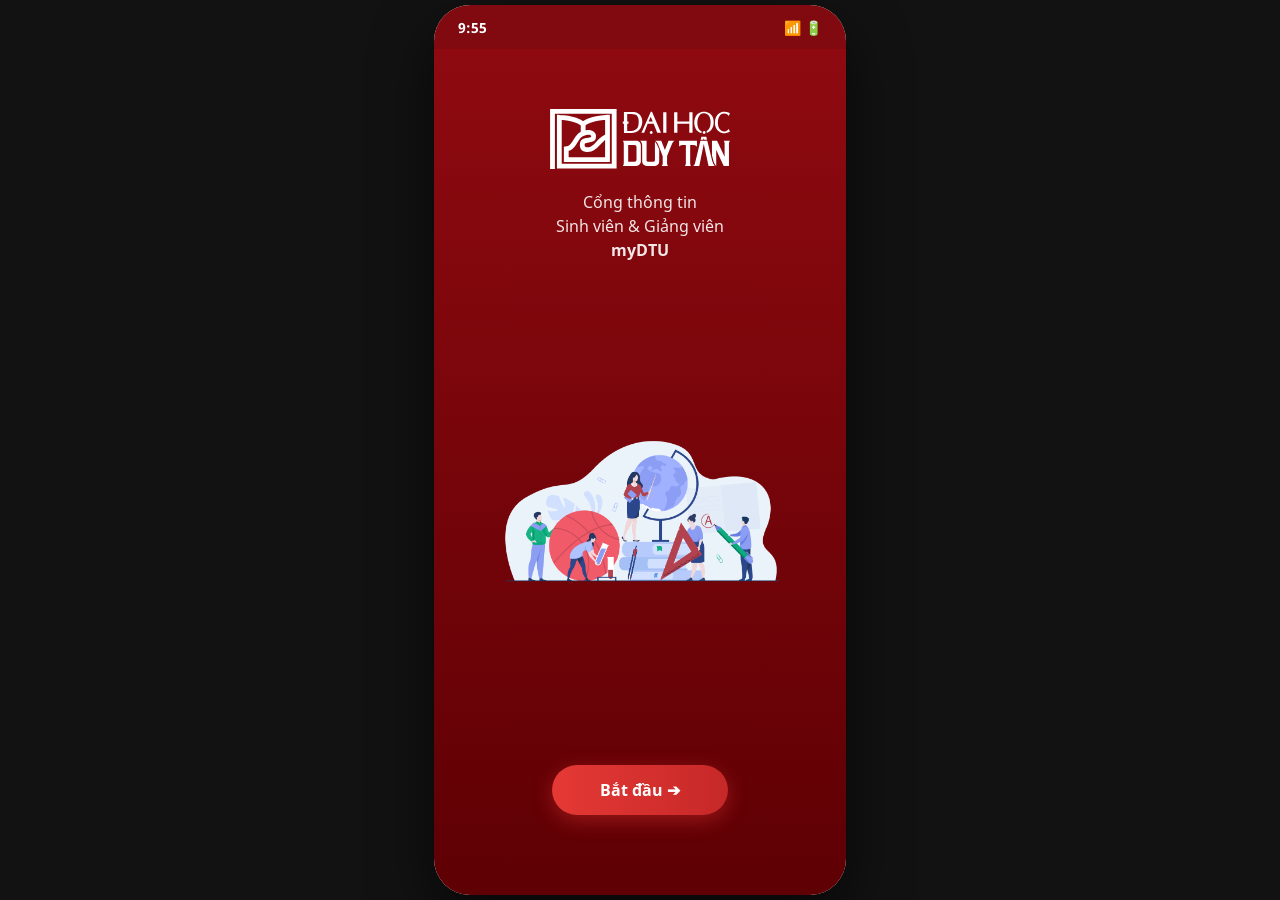
<file: index.html>
<!DOCTYPE html>
<html lang="vi">
<head>
    <meta charset="UTF-8">
    <meta name="viewport" content="width=device-width, initial-scale=1.0, maximum-scale=1.0, user-scalable=no">
    <title>myDTU Mobile</title>
    <link rel="manifest" href="manifest.json">
    <meta name="theme-color" content="#C62828">
    <!-- Fonts -->
    <style>
        @font-face {
            font-family: 'NotoSans';
            src: url('mydtu_ui_design_kit/fonts/NotoSans-Regular.ttf') format('truetype');
            font-weight: normal;
        }
        @font-face {
            font-family: 'NotoSans';
            src: url('mydtu_ui_design_kit/fonts/NotoSans-Bold.ttf') format('truetype');
            font-weight: bold;
        }

        :root {
            --primary-bg: #800A0F;
            --primary-red: #9E0C13;
            --header-gradient: linear-gradient(180deg, #8E0A10 0%, #B71C1C 100%);
            --card-border-red: #B71C1C;
            --text-dark: #2D2D2D;
            --text-red: #B71C1C;
            --text-blue: #0284C7;
            --text-gray: #666666;
            --bg-page: #F4F6F8;
            --active-blue: #0284C7;
            --success-green: #15803D;
        }

        * {
            box-sizing: border-box;
            margin: 0;
            padding: 0;
            font-family: 'NotoSans', sans-serif;
            -webkit-tap-highlight-color: transparent;
        }

        body {
            background-color: #121212;
            display: flex;
            justify-content: center;
            align-items: center;
            min-height: 100vh;
        }

        /* App Shell Frame */
        #app-frame {
            width: 100%;
            max-width: 412px;
            height: 100vh;
            max-height: 890px;
            background-color: var(--bg-page);
            position: relative;
            overflow: hidden;
            border-radius: 36px;
            box-shadow: 0 25px 60px rgba(0,0,0,0.6);
            display: flex;
            flex-direction: column;
        }

        /* Status Bar Mockup */
        .status-bar {
            height: 44px;
            background-color: var(--primary-bg);
            color: white;
            display: flex;
            justify-content: space-between;
            align-items: center;
            padding: 0 24px;
            font-size: 14px;
            font-weight: bold;
            z-index: 100;
        }

        /* Screens */
        .screen {
            position: absolute;
            top: 44px; left: 0; width: 100%; height: calc(100% - 44px);
            display: none;
            flex-direction: column;
            background-color: var(--bg-page);
            z-index: 10;
            overflow-y: auto;
            padding-bottom: 75px;
        }
        .screen.active { display: flex; }

        @media (max-width: 600px) {
            body { background-color: var(--bg-page); }
            #app-frame {
                width: 100vw;
                height: 100vh;
                max-width: 100vw;
                max-height: 100vh;
                border-radius: 0;
                box-shadow: none;
            }
            .status-bar { display: none; }
            .screen { top: 0; height: 100%; }
        }

        /* Splash Screen */
        #splash-screen {
            background: linear-gradient(180deg, #8E0A10 0%, #5E0004 100%);
            color: white;
            align-items: center;
            justify-content: space-between;
            padding: 60px 24px 80px;
            z-index: 150;
        }
        .splash-logo { width: 180px; margin-bottom: 16px; filter: brightness(0) invert(1); }
        .splash-title { font-size: 16px; opacity: 0.9; line-height: 1.5; text-align: center; }
        .splash-hero-img { width: 85%; max-width: 300px; margin: 20px 0; }
        .btn-start {
            background: linear-gradient(90deg, #E53935 0%, #C62828 100%);
            color: white;
            border: none;
            padding: 14px 48px;
            border-radius: 25px;
            font-size: 16px;
            font-weight: bold;
            cursor: pointer;
            box-shadow: 0 6px 20px rgba(229, 57, 53, 0.4);
        }

        /* Curved Header */
        .curved-header {
            background: var(--header-gradient);
            color: white;
            padding: 12px 18px 24px;
            position: sticky;
            top: 0;
            z-index: 30;
            border-radius: 0 0 24px 24px;
            box-shadow: 0 4px 15px rgba(142, 10, 16, 0.3);
        }
        .header-top {
            display: flex;
            justify-content: space-between;
            align-items: center;
        }
        .header-title { font-size: 18px; font-weight: bold; text-align: center; flex: 1; }
        .btn-icon { background: none; border: none; color: white; cursor: pointer; font-size: 20px; }

        /* Filter Tabs */
        .filter-row {
            display: flex;
            justify-content: space-between;
            padding: 14px 16px 8px;
            gap: 8px;
        }
        .filter-btn {
            flex: 1; padding: 10px 0; background: #E5E7EB; border: none; border-radius: 12px; font-size: 13px; font-weight: 600; color: var(--text-dark); text-align: center; cursor: pointer;
        }
        .filter-btn.active { background: #3B82F6; color: white; }

        .pagination-row { display: flex; justify-content: space-between; align-items: center; padding: 6px 20px 12px; font-size: 14px; font-weight: bold; color: #C62828; }
        .pagination-btn { cursor: pointer; }

        .date-pill {
            background-color: var(--primary-red); color: white; padding: 10px 16px; border-radius: 20px; margin: 10px 16px 8px; font-size: 14px; font-weight: bold; display: flex; justify-content: space-between; align-items: center; box-shadow: 0 3px 8px rgba(158, 12, 19, 0.2);
        }

        .class-card {
            background: white; border-radius: 14px; margin: 0 16px 12px; padding: 14px 16px; border-left: 5px solid var(--card-border-red); box-shadow: 0 2px 10px rgba(0,0,0,0.05); border: 1px solid #EEEEEE;
        }
        .card-top { display: flex; justify-content: space-between; align-items: flex-start; margin-bottom: 6px; }
        .subject-title { font-size: 15px; font-weight: bold; color: var(--text-red); flex: 1; }
        .time-box { font-size: 13px; font-weight: bold; color: #3B82F6; }
        .info-row { display: flex; justify-content: space-between; font-size: 13px; margin-top: 4px; color: #555555; }

        /* 3x3 Grid Menu (Học tập) */
        .learning-grid {
            display: grid;
            grid-template-columns: repeat(3, 1fr);
            gap: 12px;
            padding: 18px 16px;
        }
        .grid-card {
            background: white;
            border-radius: 14px;
            padding: 16px 8px;
            text-align: center;
            box-shadow: 0 2px 10px rgba(0,0,0,0.05);
            border: 1px solid #EEEEEE;
            cursor: pointer;
            transition: transform 0.15s;
        }
        .grid-card:active { transform: scale(0.95); }
        .grid-card img { width: 44px; height: 44px; object-fit: contain; margin-bottom: 10px; }
        .grid-card-title { font-size: 12px; font-weight: bold; color: var(--text-red); line-height: 1.3; }

        /* Curriculum & Detail Screen Styles */
        .white-card {
            background: white;
            border-radius: 16px;
            margin: 16px;
            padding: 16px;
            box-shadow: 0 2px 10px rgba(0,0,0,0.05);
            border: 1px solid #EEEEEE;
        }
        .card-header-title { font-size: 16px; font-weight: bold; margin-bottom: 4px; }
        .status-blue { font-size: 12px; color: #3B82F6; font-weight: 500; }
        
        .list-row {
            display: flex;
            justify-content: space-between;
            align-items: center;
            padding: 12px 0;
            border-top: 1px solid #EEEEEE;
            margin-top: 10px;
        }
        .btn-pill-blue {
            background: #3B82F6; color: white; border: none; padding: 6px 16px; border-radius: 16px; font-size: 12px; font-weight: bold; cursor: pointer;
        }

        /* Category Accordion Header */
        .accordion-header {
            display: flex;
            align-items: center;
            gap: 10px;
            font-weight: bold;
            font-size: 14px;
            color: var(--text-dark);
            padding: 14px 16px;
            border-bottom: 2px solid var(--text-red);
            margin-top: 8px;
            cursor: pointer;
        }

        .course-item-card {
            background: white;
            border-radius: 14px;
            margin: 8px 16px;
            padding: 12px 16px;
            display: flex;
            align-items: center;
            justify-content: space-between;
            box-shadow: 0 2px 8px rgba(0,0,0,0.04);
            border: 1px solid #EEEEEE;
        }
        .grade-badge {
            width: 38px; height: 38px; border-radius: 50%; display: flex; justify-content: center; align-items: center; font-weight: bold; font-size: 16px; margin-right: 12px;
        }
        .grade-A { background: #EEF2FF; color: #4F46E5; }
        .grade-B { background: #F0FDF4; color: #16A34A; }
        .grade-C { background: #F0F9FF; color: #0284C7; }
        .grade-F { background: #FEF2F2; color: #DC2626; }

        .course-info { flex: 1; }
        .course-name { font-size: 13px; font-weight: bold; margin-bottom: 2px; }
        .course-code { font-size: 11px; color: #777777; }
        .course-status { font-size: 11px; font-weight: bold; color: var(--success-green); }

        /* Bottom Nav */
        .bottom-nav {
            position: absolute;
            bottom: 0; left: 0; width: 100%;
            height: 65px;
            background-color: white;
            display: flex;
            justify-content: space-around;
            align-items: center;
            box-shadow: 0 -2px 12px rgba(0,0,0,0.08);
            z-index: 50;
            border-top: 1px solid #EEEEEE;
        }
        .nav-item {
            display: flex;
            flex-direction: column;
            align-items: center;
            gap: 4px;
            color: #888888;
            cursor: pointer;
            width: 25%;
        }
        .nav-item.active { color: var(--primary-red); }
        .nav-icon { width: 22px; height: 22px; object-fit: contain; }
        .nav-item.active .nav-icon { filter: invert(15%) sepia(80%) saturate(6000%) hue-rotate(345deg); }
        .nav-label { font-size: 11px; font-weight: bold; }
    </style>
</head>
<body>
    <div id="app-frame">
        <div class="status-bar">
            <span>9:55</span>
            <span>📶 🔋</span>
        </div>

        <!-- 1. Splash Screen -->
        <div class="screen active" id="splash-screen">
            <div class="splash-logo-box">
                <img src="mydtu_ui_design_kit/images/assets/flutter_assets/assets/icons/logo_duytan.svg" alt="MyDTU Logo" class="splash-logo">
                <p class="splash-title">Cổng thông tin<br>Sinh viên & Giảng viên<br><strong>myDTU</strong></p>
            </div>
            <img src="mydtu_ui_design_kit/images/assets/flutter_assets/assets/icons/img_cover_splash.png" class="splash-hero-img" alt="Illustration">
            <button class="btn-start" onclick="navigateTo('schedule-screen')">Bắt đầu ➔</button>
        </div>

        <!-- 2. Timetable Screen (Lịch Học) -->
        <div class="screen" id="schedule-screen">
            <div class="curved-header">
                <div class="header-top">
                    <button class="btn-icon" onclick="navigateTo('splash-screen')">❮</button>
                    <span class="header-title">Lịch học</span>
                    <button class="btn-icon" onclick="fetchLiveSchedule()">🔄</button>
                </div>
            </div>

            <div class="filter-row">
                <button class="filter-btn">Theo tuần</button>
                <button class="filter-btn">Theo tháng</button>
                <button class="filter-btn active">Theo học kỳ</button>
            </div>

            <div class="pagination-row">
                <span class="pagination-btn">❮ Lùi</span>
                <span class="pagination-btn">Tiếp ❯</span>
            </div>

            <div id="schedule-container"></div>

            <nav class="bottom-nav">
                <div class="nav-item active" onclick="navigateTo('schedule-screen')">
                    <img src="mydtu_ui_design_kit/images/assets/flutter_assets/assets/icons/ic_calender_bottom.svg" class="nav-icon" alt="Lịch">
                    <span class="nav-label">Lịch</span>
                </div>
                <div class="nav-item" onclick="navigateTo('advisor-screen')">
                    <img src="mydtu_ui_design_kit/images/assets/flutter_assets/assets/icons/ic_adviser_bottom.svg" class="nav-icon" alt="Cố vấn">
                    <span class="nav-label">Cố vấn</span>
                </div>
                <div class="nav-item" onclick="navigateTo('learning-screen')">
                    <img src="mydtu_ui_design_kit/images/assets/flutter_assets/assets/icons/ic_learning_bottom.svg" class="nav-icon" alt="Học tập">
                    <span class="nav-label">Học tập</span>
                </div>
                <div class="nav-item">
                    <img src="mydtu_ui_design_kit/images/assets/flutter_assets/assets/icons/ic_library_bottom.svg" class="nav-icon" alt="Thư viện">
                    <span class="nav-label">Thư viện</span>
                </div>
            </nav>
        </div>

        <!-- 3. Learning Screen (Học Tập - 3x3 Grid) -->
        <div class="screen" id="learning-screen">
            <div class="curved-header">
                <div class="header-top">
                    <button class="btn-icon" onclick="navigateTo('schedule-screen')">❮</button>
                    <span class="header-title">Học tập</span>
                    <button class="btn-icon">🔔</button>
                </div>
            </div>

            <div class="learning-grid">
                <div class="grid-card" onclick="navigateTo('curriculum-screen')">
                    <img src="mydtu_ui_design_kit/images/assets/flutter_assets/assets/icons/ic_student_3.png" alt="Icon">
                    <div class="grid-card-title">Chương trình học</div>
                </div>
                <div class="grid-card" onclick="navigateTo('curriculum-detail-screen')">
                    <img src="mydtu_ui_design_kit/images/assets/flutter_assets/assets/icons/ic_course_outline.png" alt="Icon">
                    <div class="grid-card-title">Đề cương môn học</div>
                </div>
                <div class="grid-card">
                    <img src="mydtu_ui_design_kit/images/assets/flutter_assets/assets/icons/ic_transcript.png" alt="Icon">
                    <div class="grid-card-title">Đăng ký môn học</div>
                </div>
                <div class="grid-card">
                    <img src="mydtu_ui_design_kit/images/assets/flutter_assets/assets/icons/ic_score.png" alt="Icon">
                    <div class="grid-card-title">Điểm số cụ thể</div>
                </div>
                <div class="grid-card">
                    <img src="mydtu_ui_design_kit/images/assets/flutter_assets/assets/icons/ic_test.png" alt="Icon">
                    <div class="grid-card-title">Đề thi Bài tập</div>
                </div>
                <div class="grid-card">
                    <img src="mydtu_ui_design_kit/images/assets/flutter_assets/assets/icons/ic_tuition_fee.png" alt="Icon">
                    <div class="grid-card-title">Hóa đơn Học phí</div>
                </div>
                <div class="grid-card">
                    <img src="mydtu_ui_design_kit/images/assets/flutter_assets/assets/icons/ic_money.png" alt="Icon">
                    <div class="grid-card-title">Dự trù học phí</div>
                </div>
                <div class="grid-card">
                    <img src="mydtu_ui_design_kit/images/assets/flutter_assets/assets/icons/ic_wallet.png" alt="Icon">
                    <div class="grid-card-title">Lịch sử Thanh toán</div>
                </div>
                <div class="grid-card">
                    <img src="mydtu_ui_design_kit/images/assets/flutter_assets/assets/icons/ic_tuition_warning.png" alt="Icon">
                    <div class="grid-card-title">Qui định học, Học phí</div>
                </div>
            </div>

            <nav class="bottom-nav">
                <div class="nav-item" onclick="navigateTo('schedule-screen')">
                    <img src="mydtu_ui_design_kit/images/assets/flutter_assets/assets/icons/ic_calender_bottom.svg" class="nav-icon" alt="Lịch">
                    <span class="nav-label">Lịch</span>
                </div>
                <div class="nav-item" onclick="navigateTo('advisor-screen')">
                    <img src="mydtu_ui_design_kit/images/assets/flutter_assets/assets/icons/ic_adviser_bottom.svg" class="nav-icon" alt="Cố vấn">
                    <span class="nav-label">Cố vấn</span>
                </div>
                <div class="nav-item active" onclick="navigateTo('learning-screen')">
                    <img src="mydtu_ui_design_kit/images/assets/flutter_assets/assets/icons/ic_learning_bottom.svg" class="nav-icon" alt="Học tập">
                    <span class="nav-label">Học tập</span>
                </div>
                <div class="nav-item">
                    <img src="mydtu_ui_design_kit/images/assets/flutter_assets/assets/icons/ic_library_bottom.svg" class="nav-icon" alt="Thư viện">
                    <span class="nav-label">Thư viện</span>
                </div>
            </nav>
        </div>

        <!-- 4. Curriculum Screen (Chương trình học) -->
        <div class="screen" id="curriculum-screen">
            <div class="curved-header">
                <div class="header-top">
                    <button class="btn-icon" onclick="navigateTo('learning-screen')">❮</button>
                    <span class="header-title">Chương trình học</span>
                    <button class="btn-icon"></button>
                </div>
            </div>

            <div class="white-card">
                <div class="card-header-title">K-28 - Tiếng Trung Du Lịch (Đại Học)</div>
                <div class="status-blue">Đã hoàn thành</div>

                <div class="list-row">
                    <span>Chương trình học</span>
                    <button class="btn-pill-blue" onclick="navigateTo('curriculum-detail-screen')">Chi tiết</button>
                </div>
                <div class="list-row">
                    <span>Khung chương trình dự kiến</span>
                    <button class="btn-pill-blue">Chi tiết</button>
                </div>
            </div>
        </div>

        <!-- 5. Curriculum Detail Screen (Chi tiết Chương trình học) -->
        <div class="screen" id="curriculum-detail-screen">
            <div class="curved-header">
                <div class="header-top">
                    <button class="btn-icon" onclick="navigateTo('curriculum-screen')">❮</button>
                    <span class="header-title">Chi tiết Chương trình học</span>
                    <button class="btn-icon"></button>
                </div>
            </div>

            <div style="padding: 16px; font-weight: bold; font-size: 15px; color: var(--text-dark);">
                🎓 K-28 - Tiếng Trung Du Lịch (Đại Học)
            </div>

            <div class="accordion-header">
                <span>📖</span> <span>ĐẠI CƯƠNG</span> <span style="margin-left:auto;">^</span>
            </div>

            <div class="accordion-header" style="color: var(--text-red); padding-left: 24px;">
                <span>📖</span> <span>Phương Pháp (Học Tập) (*)</span> <span style="margin-left:auto;">^</span>
            </div>

            <!-- Grade Items -->
            <div class="course-item-card">
                <div class="grade-badge grade-F">F</div>
                <div class="course-info">
                    <div class="course-name">Phương Pháp Luận (gồm Nghiên Cứu Khoa Học)</div>
                    <div class="course-code">PHI 100 - 2 TC</div>
                </div>
                <div class="course-status" style="color:#DC2626;">Chưa hoàn tất</div>
            </div>

            <div class="course-item-card">
                <div class="grade-badge grade-A">A</div>
                <div class="course-info">
                    <div class="course-name">Nói & Trình Bày (tiếng Việt)</div>
                    <div class="course-code">COM 141 - 1 TC</div>
                </div>
                <div class="course-status">Đã hoàn tất</div>
            </div>

            <div class="course-item-card">
                <div class="grade-badge grade-B">B</div>
                <div class="course-info">
                    <div class="course-name">Viết (tiếng Việt)</div>
                    <div class="course-code">COM 142 - 1 TC</div>
                </div>
                <div class="course-status">Đã hoàn tất</div>
            </div>

            <div class="accordion-header" style="color: var(--text-red); padding-left: 24px;">
                <span>📖</span> <span>Công Nghệ Thông Tin (*)</span> <span style="margin-left:auto;">^</span>
            </div>

            <div class="course-item-card">
                <div class="grade-badge grade-C">C</div>
                <div class="course-info">
                    <div class="course-name">Tin Học Ứng Dụng</div>
                    <div class="course-code">CS 201 - 3 TC</div>
                </div>
                <div class="course-status">Đã hoàn tất</div>
            </div>
        </div>

        <!-- 6. Advisor Screen -->
        <div class="screen" id="advisor-screen">
            <div class="curved-header">
                <div class="header-top">
                    <button class="btn-icon" onclick="navigateTo('schedule-screen')">❮</button>
                    <span class="header-title">Cố vấn</span>
                    <button class="btn-icon">🔔</button>
                </div>
            </div>

            <div class="learning-grid">
                <div class="grid-card" onclick="alert('Giảng viên cố vấn: LÊ THỊ BÍCH PHƯƠNG (Mã: 250132176)')">
                    <img src="mydtu_ui_design_kit/images/assets/flutter_assets/assets/icons/ic_student_2.png" alt="GV">
                    <div class="grid-card-title">Giảng viên đang cố vấn</div>
                </div>
                <div class="grid-card">
                    <img src="mydtu_ui_design_kit/images/assets/flutter_assets/assets/icons/ic_student_3.png" alt="GV">
                    <div class="grid-card-title">Giảng viên đã cố vấn</div>
                </div>
                <div class="grid-card">
                    <img src="mydtu_ui_design_kit/images/assets/flutter_assets/assets/icons/ic_learning_alert.png" alt="Alert">
                    <div class="grid-card-title">Cảnh báo học tập</div>
                </div>
            </div>

            <nav class="bottom-nav">
                <div class="nav-item" onclick="navigateTo('schedule-screen')">
                    <img src="mydtu_ui_design_kit/images/assets/flutter_assets/assets/icons/ic_calender_bottom.svg" class="nav-icon" alt="Lịch">
                    <span class="nav-label">Lịch</span>
                </div>
                <div class="nav-item active" onclick="navigateTo('advisor-screen')">
                    <img src="mydtu_ui_design_kit/images/assets/flutter_assets/assets/icons/ic_adviser_bottom.svg" class="nav-icon" alt="Cố vấn">
                    <span class="nav-label">Cố vấn</span>
                </div>
                <div class="nav-item" onclick="navigateTo('learning-screen')">
                    <img src="mydtu_ui_design_kit/images/assets/flutter_assets/assets/icons/ic_learning_bottom.svg" class="nav-icon" alt="Học tập">
                    <span class="nav-label">Học tập</span>
                </div>
                <div class="nav-item">
                    <img src="mydtu_ui_design_kit/images/assets/flutter_assets/assets/icons/ic_library_bottom.svg" class="nav-icon" alt="Thư viện">
                    <span class="nav-label">Thư viện</span>
                </div>
            </nav>
        </div>
    </div>

    <script>
        function navigateTo(screenId) {
            document.querySelectorAll('.screen').forEach(s => s.classList.remove('active'));
            document.getElementById(screenId).classList.add('active');
        }

        async function fetchLiveSchedule() {
            try {
                const res = await fetch('last_schedule.json?t=' + Date.now());
                const data = await res.json();
                renderSchedule(data);
            } catch (err) {
                renderMockData();
            }
        }

        function renderSchedule(items) {
            const container = document.getElementById('schedule-container');
            if (!items || items.length === 0) {
                renderEmptyState();
                return;
            }

            let html = `
                <div class="date-pill">
                    <span>Monday, 08/01/2026</span>
                    <span>${items.length} ⌃</span>
                </div>
            `;

            items.forEach((item, idx) => {
                const raw = item.raw_info || "";
                let typeText = "Lớp học tập trung";
                let typeColor = "#3B82F6";

                if (raw.toLowerCase().includes("tập trung & trực tuyến") || raw.toLowerCase().includes("tập trung và trực tuyến")) {
                    typeText = "Lớp Học Tập Trung & Trực Tuyến";
                    typeColor = "#B45309";
                } else if (raw.toLowerCase().includes("trực tuyến") || raw.toLowerCase().includes("online")) {
                    typeText = "Học Trực Tuyến (Online)";
                    typeColor = "#15803D";
                }

                html += `
                    <div class="class-card">
                        <div class="card-top">
                            <span class="subject-title">Môn học ${idx + 1}</span>
                            <span class="time-box">⏰ 09:15 - 11:15</span>
                        </div>
                        <div class="info-row">
                            <span>Lớp: <strong style="color:var(--text-red);">CHI 218 B</strong></span>
                            <span>Loại hình: Chưa có dữ liệu</span>
                        </div>
                        <div class="info-row" style="margin-top:6px;">
                            <span>Phòng: <span style="color:var(--text-red);">1002 - 254 Nguyễn Văn Linh</span></span>
                        </div>
                        <div class="info-row" style="margin-top:6px;">
                            <span>Hình thức: <strong style="color:${typeColor};">${typeText}</strong></span>
                        </div>
                    </div>
                `;
            });

            container.innerHTML = html;
        }

        function renderMockData() {
            const container = document.getElementById('schedule-container');
            container.innerHTML = `
                <div class="date-pill">
                    <span>Monday, 08/01/2026</span>
                    <span>2 ⌃</span>
                </div>
                <div class="class-card">
                    <div class="card-top">
                        <span class="subject-title">Nghe (tiếng Trung) 3</span>
                        <span class="time-box">⏰ 9:15 - 11:15</span>
                    </div>
                    <div class="info-row">
                        <span>Lớp <strong style="color:var(--text-red);">CHI 218 B</strong></span>
                        <span>Loại hình Chưa có dữ liệu</span>
                    </div>
                    <div class="info-row" style="margin-top:6px;">
                        <span>Phòng <span style="color:var(--text-red);">1002 - 254 Nguyễn Văn Linh</span></span>
                    </div>
                    <div class="info-row" style="margin-top:6px;">
                        <span>Hình thức <strong style="color:#3B82F6;">Lớp học tập trung</strong></span>
                    </div>
                </div>

                <div class="class-card">
                    <div class="card-top">
                        <span class="subject-title">Ngữ Pháp Hán Ngữ Hiện Đại 1</span>
                        <span class="time-box">⏰ 13:00 - 15:00</span>
                    </div>
                    <div class="info-row">
                        <span>Lớp <strong style="color:var(--text-red);">CHI 213 L</strong></span>
                        <span>Loại hình Chưa có dữ liệu</span>
                    </div>
                    <div class="info-row" style="margin-top:6px;">
                        <span>Phòng <span style="color:var(--text-red);">502 - 137 Nguyễn Văn Linh</span></span>
                    </div>
                    <div class="info-row" style="margin-top:6px;">
                        <span>Hình thức <strong style="color:#3B82F6;">Lớp học tập trung</strong></span>
                    </div>
                </div>
            `;
        }

        function renderEmptyState() {
            const container = document.getElementById('schedule-container');
            container.innerHTML = `
                <div style="text-align: center; padding: 40px 20px; color: #888888;">
                    <img src="mydtu_ui_design_kit/images/assets/flutter_assets/assets/icons/ic_cancle_shedule.png" style="width:64px; opacity:0.6; margin-bottom:12px;">
                    <p>Hiện tại bạn không có lịch học (Đang nghỉ học).</p>
                </div>
            `;
        }

        fetchLiveSchedule();
    </script>
</body>
</html>
</file>
